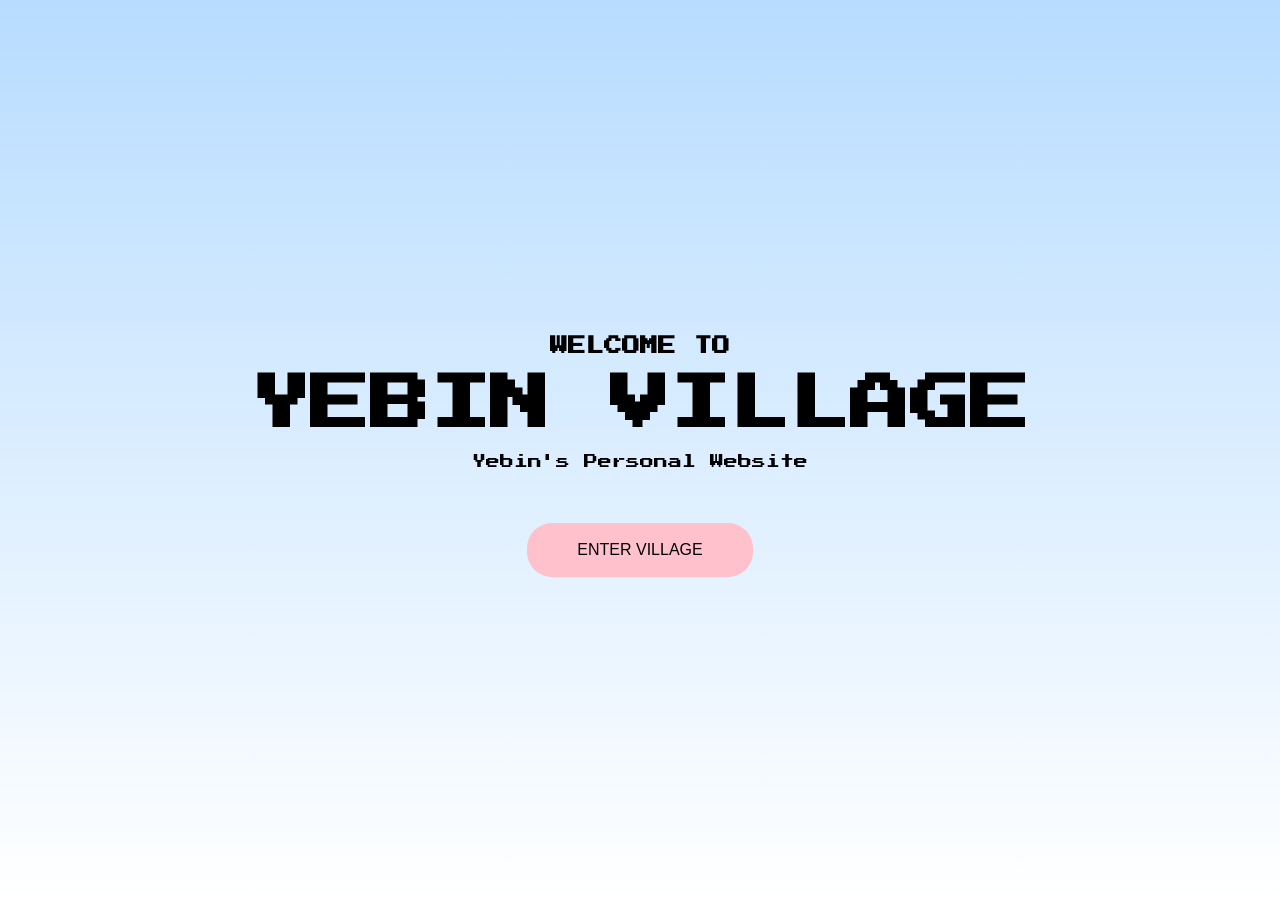
<file: index.html>
<!DOCTYPE html>
<html lang="ko">
    <head>
        <meta charset="UTF-8">
        <title>Yebin Village</title>
        <link rel="stylesheet" href="style.css">
        <link href="https://fonts.googleapis.com/css2?family=Press+Start+2P&display=swap" rel="stylesheet">
    </head>

    <body>

        <!-- START SCREEN -->
        
        <section class="start-screen" id="start">
            <h1>WELCOME TO</h1>
            <h2>YEBIN VILLAGE</h2>

            <p>Yebin's Personal Website</p>
            
            <button class="start-btn" onclick="enterVillage()">
            ENTER VILLAGE
            </button>

        </section>

        <!-- VILLAGE MAP -->

        <section class="map-section" id="map">
        
            <div class="map-all">
                <img src="images/village-map.png" alt="Yebin Village Map">
                    <a class="spot-about" href="about.html" title="About Me">About Me</a>
                    <a class="spot-photo" href="photos.html">Photo Studio</a>
                    <a class="spot-music" href="music.html">Music Shop</a>
                    <a class="spot-park" href="hobbies.html">Park(Hobbies)</a>
                    <a class="spot-mailbox" href="contact.html">MailBox</a>

                <img src="images/character.png" class="character">



                <button class="back-btn-to-start" onclick="backtomain()">
                <img src="images/EXIT.png" class="EXIT" alt="뒤로가기">
                </button>
                <button onclick="toggleSound(this)">
                    <img src="images/soundon.png" class="soundoff" alt="소리설정">
                </button>

                <audio id="bgm" src="sounds/bgm.mp3" loop></audio>

            </div>
        </section>

        <script>
            const audio = document.getElementById("bgm");
            let started = false;

            function toggleSound(button) {
                const img = button.querySelector("img");

                if (!started) {
                    audio.muted = false;
                    audio.play()
                    started=true;
                    img.src ="images/soundon.png";
                    return;
                }

                audio.muted = !audio.muted;
                img.src = audio.muted ? "images/soundoff.png" : "images/soundon.png";
            }

            function enterVillage(){
                document.getElementById("start").style.display="none";
                document.getElementById("map").style.display="flex";
                }
            
            function backtomain(){
                document.getElementById("start").style.display="flex";
                document.getElementById("map").style.display="none";
                }
            
                  // ⭐ 이거 추가
                    window.onload = function(){
                    if(window.location.hash === "#map"){
                     document.getElementById("start").style.display="none";
                        document.getElementById("map").style.display="flex";
                    }
                }

        </script>


</body>
</html>
</file>
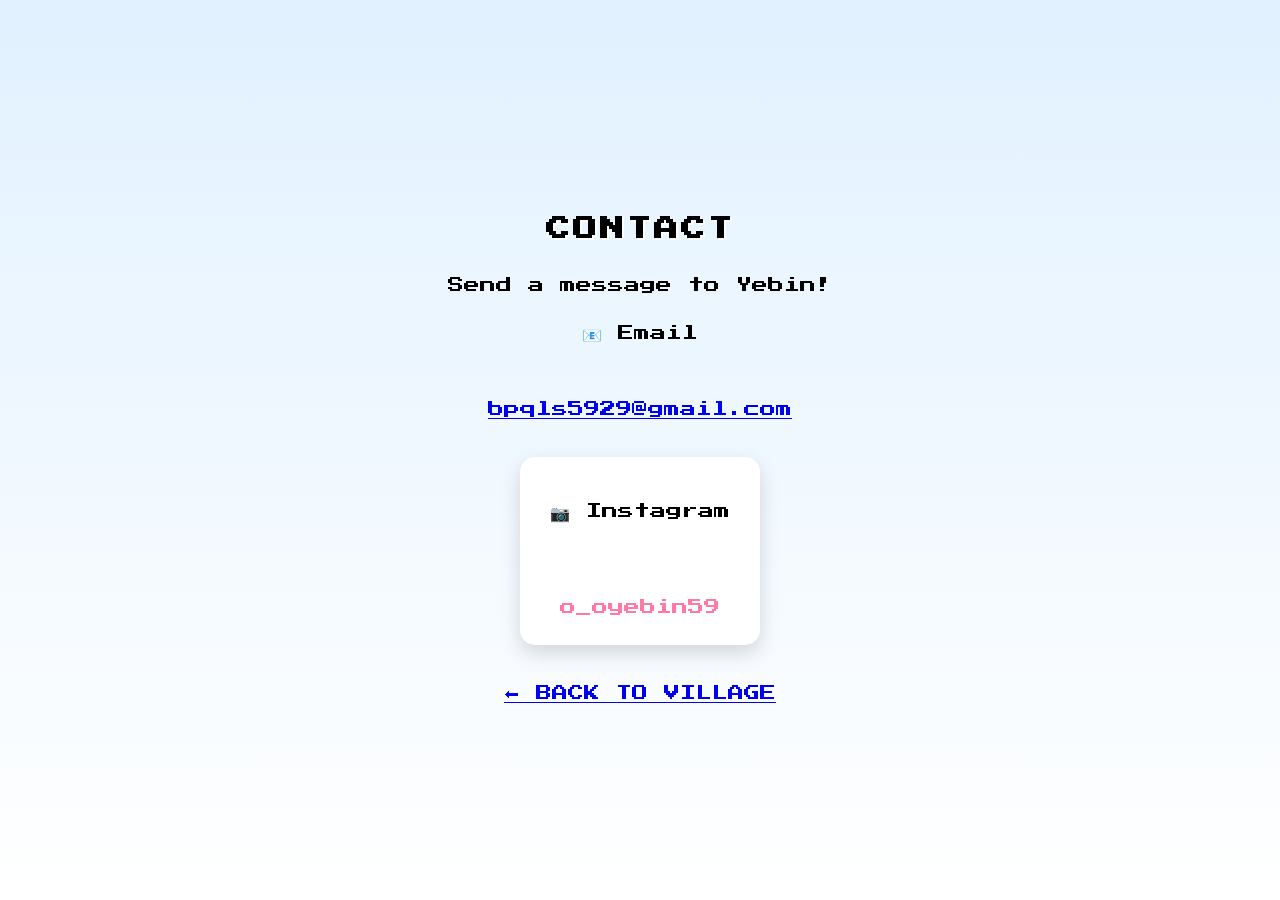
<file: contact.html>
<!DOCTYPE html>
<html lang="ko">

<head>
    <meta charset="UTF-8">
    <title>Contact</title>

    <link rel="stylesheet" href="style.css">

    <link href="https://fonts.googleapis.com/css2?family=Press+Start+2P&display=swap" rel="stylesheet">

</head>

<body>
    <section class="page">

        <h1>CONTACT</h1>

         <p>Send a message to Yebin!</p>
         <p>📧 Email</p>
            <a href="mailto:bpqls5929@gmail.com">bpqls5929@gmail.com</a>

            <div class="contact-box">


            <p>📷 Instagram</p>

            <a href=https://www.instagram.com/?hl>o_oyebin59</a>
            </div>

            <a href="index.html#map">⬅ BACK TO VILLAGE</a>
    </section>

</body>

</html>
</file>
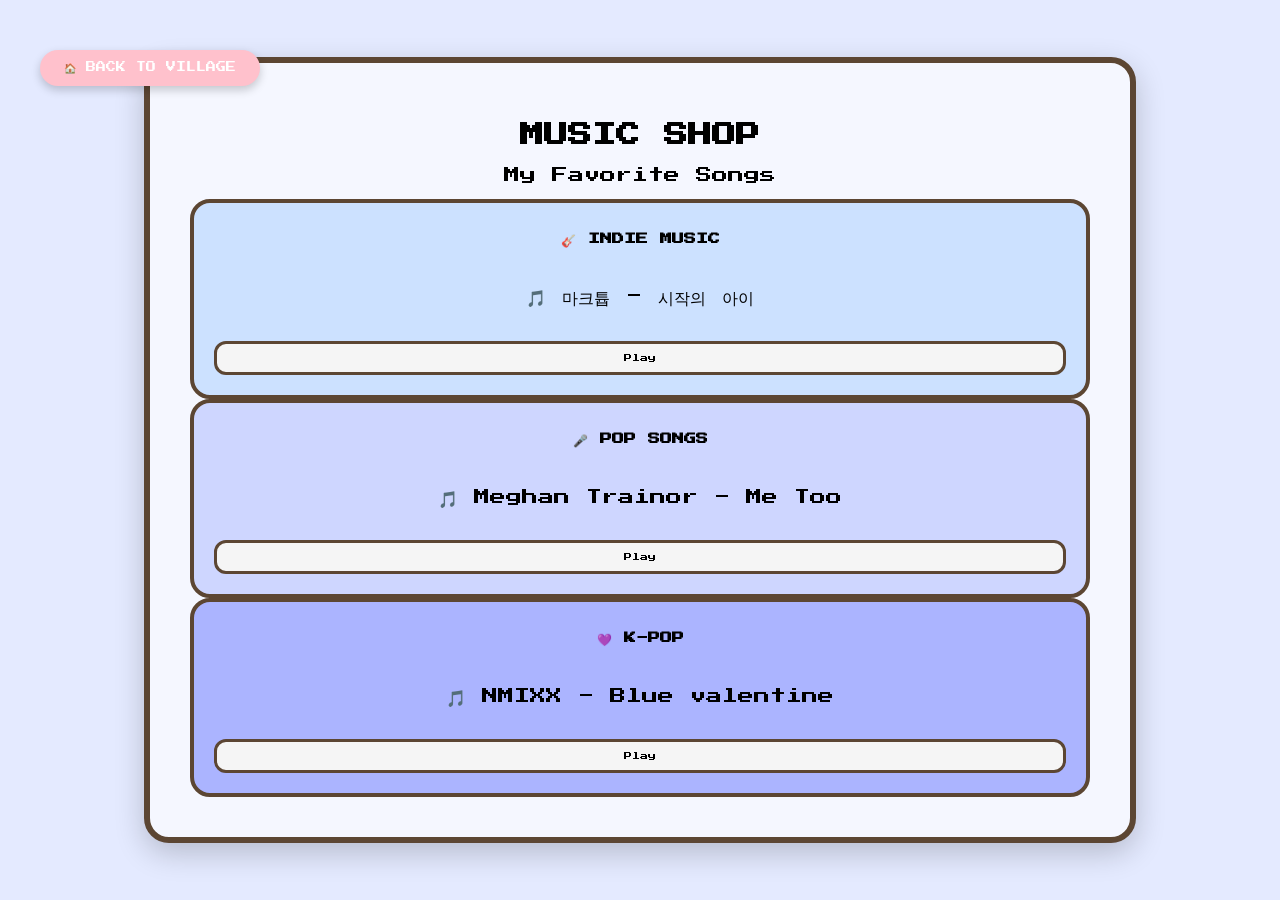
<file: music.html>
<!DOCTYPE html>
<html lang="ko">

<head>
    <meta charset="UTF-8">
    <title>Music</title>

    <link rel="stylesheet" href="style.css">

    <link href="https://fonts.googleapis.com/css2?family=Press+Start+2P&display=swap" rel="stylesheet">
    
    
</head>

    <body class="music-page">

     <!-- BACK BUTTON -->
     <a href="index.html#map" class="back-btn">🏠 BACK TO VILLAGE</a>

     <!-- MAIN CARD -->
     <section class="music-container">

        <h1>MUSIC SHOP</h1>
        
        <p>My Favorite Songs</p>
        
        <div class="music-list">

         <!-- INDIE -->
         <div class="music-box indie">
            <h2>🎸 INDIE MUSIC</h2>

            <p>🎵 마크튭 - 시작의 아이</p>
             <a href="https://www.youtube.com/watch?v=NPkMX6Bjrfg&list=RDNPkMX6Bjrfg&start_radio=1" target="_blank">Play</a>
             </div>
        
        </div>

            <!-- POP -->
        <div class="music-box pop">
                <h2>🎤 POP SONGS</h2>
                
             <p>🎵 Meghan Trainor - Me Too</p>
             <a href="https://www.youtube.com/watch?v=wCuPCs3DGsw&list=RDwCuPCs3DGsw&start_radio=1" target="_blank">Play</a>
             </div>
        
        </div>

        <!-- KPOP -->
        <div class="music-box kpop">
            <h2>💜 K-POP</h2>

            <p>🎵 NMIXX - Blue valentine</p>
            <a href="https://www.youtube.com/watch?v=STPvm_hgBsQ&list=RDSTPvm_hgBsQ&start_radio=1" target="_blank">Play</a>
            </div>
        </div>

        
        
        </section>
    </body>
</html>
</file>
<file: style.css>
body {
    margin:0;
    font-family:'Press Start 2P', cursive;
    background:linear-gradient(#e1f1ff, #ffffff);
    height:100%;
    overflow:auto;   /* ⭐ 스크롤 제거 핵심 */
}

/* START SCREEN */

.start-screen {
    height:100vh;

    display:flex;
    flex-direction:column;

    justify-content:center;
    align-items:center;

    text-align:center;

    background:linear-gradient(#b7dcff,#ffffff);

}

.start-screen h1 {
    font-size:18px;
    margin-bottom:10px;
}

.start-screen h2 {
    animation: float 2s infinite ease-in-out;
    font-size:60px;
    margin:10px;
    
    color:#000;

}

@keyframes float{
    0%{ transform:translateY(0px); }
    50%{ transform:translateY(-6px); }
    100%{ transform:translateY(0px); }
    }

.start-screen p{
    font-size:14px;
    margin-top:10px;
}

.start-btn {
    margin-top:40px;

    padding:18px 50px;

    font-size:16px;

    background:#ffc1cc;

    border:none;

    border-radius:25px;

    cursor:pointer;

    transition:0.2s;

}

.start-btn:hover {
    background:#ff9fb3;
    transform:scale(1.1);
}

/* MAP SECTION */
.map-section{
    display:none;
    justify-content:center;
    align-items:center;
    background:#f8f8f8;

}

/* MAP */

.map-all img{
    height: 100dvh;
    width: 100dvw;
    display:block;
    object-fit:contain;
    border-radius:10px;
}

.map-all {
    position: relative;
}

.spot-about{
    display: flex;
    width: fit-content;
    height: 10px;
    position: absolute;
    inset: 10% 27%;
    font-size: 10px;
    background: white;
    border-radius: 10px;
    outline: 5px solid white;
    padding: 8px;
}
.spot-photo{
    display: flex;
    width: fit-content;
    height: 10px;
    position: absolute;
    inset: 10% 42%;
    font-size: 10px;
    background: white;
    border-radius: 10px;
    outline: 5px solid white;
    padding: 8px;
}

.spot-music{
    display: flex;
    width: 100px;
    height: 10px;
    position: absolute;
    inset: 10% 54.1%;
    font-size: 10px;
    background: white;
    border-radius: 10px;
    outline: 5px solid white;
    padding: 8px;
}

.spot-park{
    display: flex;
    width: fit-content;
    height: 10px;
    position: absolute;
    inset: 58% 35.3%;
    font-size: 10px;
    background: white;
    border-radius: 10px;
    outline: 5px solid white;
    padding: 8px;
}

.spot-mailbox{
    display: flex;
    width: fit-content;
    height: 10px;
    position: absolute;
    inset: 48% 56.4%;
    font-size: 10px;
    background: white;
    border-radius: 10px;
    outline: 5px solid white;
    padding: 8px;
}

.map-ui{
    position:absolute;
    bottom:20px;
    right:20px;

    display:flex;
    gap:10px;
}

.map-ui button{
    padding:10px 20px;
    border-radius:20px;
    border:none;

    background:#fff;
    cursor:pointer;
}

.character{

    position:absolute;
    bottom:-29%;
    left:47.5%;
    
    width:12%;
    max-width: 120px;
    
    animation: walk 1.5s infinite;
    
    filter: drop-shadow(0 3px 6px rgba(0,0,0,0.3));
    }

    @keyframes walk{

        0%{transform:translateY(0px);}
        50%{transform:translateY(-4px);}
        100%{transform:translateY(0px);}
        
        }

.EXIT{
    position:absolute;
    bottom:-41%;
    right: 31%;
    max-width: 80px;
}


.EXIT:hover{
    transform:scale(1.04);
}

.soundoff{
    position:absolute;
    bottom:-43%;
    right: 47%;
    max-width: 70px;
}


.soundoff:hover{
    transform:scale(1.04);
}


/* SPOTS */

.spot{
    position:absolute;

    background:white;

    padding:8px 14px;

    border-radius:20px;

    font-size:10px;

    cursor:pointer;

    transition:0.25s;

    box-shadow:0 3px 6px rgba(0,0,0,0.2);

    transition:0.2s;
    
}

   

/* hover 효과 */

.spot:hover{
    transform:scale(1.15);
    background:#ffd6e0;
    opacity:1;
    box-shadow:0 6px 20px rgba(0,0,0,0.2);
}

/* 위치 (예시) */

.about{
    top:12%;
    left:2%;
}

.photo{
    top:12%;
    left:30%;
}

.music{
    top:12%;
    left:50%;
}

.park{
    top:42%;
    left:20%;      
}

.mailbox{
    top:42%;
    left:47%;
}

.gallery img{ 
    width:250px; 
    height:250px; 
    object-fit:cover; 
    border-radius:12px; 
    box-shadow:0 8px 20px rgba(0,0,0,0.15); 
    transition:0.3s; 
} 

.gallery img:hover{ 
    transform:scale(1.08); 
}

/* 페이지 스타일 */
.page{
    height:100vh;
    overflow:hidden;

    display:flex;
    flex-direction:column;
    
    justify-content:center;
    align-items:center;
    
    text-align:center;
/* 
    padding-bottom:80px;

     */
}

.page h1{

    letter-spacing:3px;
    
    text-shadow:2px 2px 0px #ffffff;
    
    }

.contact-box{
    margin-top:40px;

    display:flex;
    flex-direction:column;

    gap:20px;

    background:white;

    padding:30px;

    border-radius:15px;

    box-shadow:0 8px 20px rgba(0,0,0,0.15);

}

.contact-box a{
    text-decoration:none;

    color:#ff7aa2;
}

.contact-box a:hover{
    text-decoration:underline;
    
}

.music-list{
    margin-top:10px;


    display:flex;
    flex-direction:column;

    gap:20px;
}

.song{
    transition:0.3s;

    display:flex;

    justify-content:space-between;

    align-items:center;

    background:white;

    padding:10px;

    border-radius:12px;

    box-shadow:0 6px 15px rgba(0,0,0,0.15);

}

.song a{
    display:flex;

    justify-content:space-between;

    align-items:center;

    background:#e0e0ff;

    padding:8px 16px;

    border-radius:12px;

    border:2px solid #6c63ff;

    color:#3f3fff;

    font-weight:bold;

    transition:0.2s;

    box-shadow:0 6px 15px rgba(0,0,0,0.15);

}

.song a:hover{
    transform:translateY(-5px) scale(1.03);

    box-shadow:0 12px 25px rgba(0,0,0,0.2);

    background:#ffb6c1;
}

.page a{

    margin-top:40px;
    
    display:inline-block;
    
}

.page h1{

    letter-spacing:3px;
    
    text-shadow:2px 2px 0px #ffffff;
    
}

.back-btn{

    margin-top:20px;
    
    color:#6c63ff;
    
    text-decoration:none;

    font-size:14px;
    
    transition:0.2s;
    
    display:inline-block;
}

.back-btn:hover{

    transform:translateX(-5px);

    color:#ff7aa2;

}

.about-flex{
    display:flex;
    align-items:center;
    justify-content:space-between;
    gap:20px;
}

.about-text{
    flex:1;
}

.about-img{
    width:130px;   /* ⭐ 적당한 크기 */
    height:auto;
    border-radius:12px;
    margin-left:20px;   /* ⭐ 텍스트랑 거리 */
}

.about-page{
    background:#fff5e9;
    height:100vh;
    overflow:hidden;

    display:flex;
    flex-direction:column;
    align-items:center;
    justify-content:center;
}

/* 뒤로가기 버튼 */

.back-btn{
    position:absolute;
    top:30px;
    left:40px;

    background:#ffc1cc;
    padding:12px 24px;

    border-radius:20px;
    text-decoration:none;

    font-size:10px;
    color:#fff;

    box-shadow:0 4px 10px rgba(0,0,0,0.2);

    transition:0.2s;
}

.back-btn:hover{
    background:#ff9fb3;
    transform:scale(1.05);
}

/* 메인 카드 */

.about-container{
    width:700px;
    background:#fffcf9;

    border-radius:25px;
    border:6px solid #5c4633;

    padding:40px;

    text-align:center;

    box-shadow:0 10px 30px rgba(0,0,0,0.2);
}

/* 제목 */

.about-container h1{
    font-size:24px;
    margin-bottom:15px;
}

/* 박스 */

.about-box{
    font-family: 'Pretendard', sans-serif;
    background:#ffe6cf;

    border-radius:20px;
    border:4px solid #5c4633;

    padding:20px;
    margin-bottom:20px;

    text-align:left;
}

/* 섹션 제목 */

.title{
    font-weight:bold;
    margin-bottom:10px;
}

/* 리스트 */

.about-box ul{
    list-style:none;
    padding:0;
}

.about-box li{
    margin-bottom:5px;
}


/* MUSIC PAGE */

.music-page{
    background:#e4eaff;
    height:100vh;
    overflow:hidden;

    display:flex;
    justify-content:center;
    align-items:center;
}

/* 메인 카드 */

.music-container{
    width:900px;
    background:#f5f7ff;

    border-radius:25px;
    border:6px solid #5c4633;

    padding:40px;
    text-align:center;

    box-shadow:0 10px 30px rgba(0,0,0,0.2);
}

/* 제목 */

.music-container h1{
    font-size:24px;
}

.subtitle{
    font-size:10px;
    margin:10px 0 30px;
}

/* 3칸 레이아웃 */

.music-grid{
    display:flex;
    gap:20px;
}

/* 박스 */

.music-box{
    flex:2;
    padding:20px;

    border-radius:20px;
    border:4px solid #5c4633;

    display:flex;
    flex-direction:column;
    gap:15px;
}

/* 색상 */

.indie{
    background:#cce1ff;
}

.pop{
    background:#ced6ff;
}

.kpop{
    background:#abb4ff;
}

/* 제목 */

.music-box h2{
    font-size:12px;
}

/* 버튼 */

.music-box a{
    text-decoration:none;

    background:#f5f5f5;
    border:3px solid #5c4633;

    border-radius:12px;
    padding:10px;

    font-size:8px;
    color:black;

    transition:0.2s;
}

.music-box a:hover{
    transform:translateY(-3px);
    background:#ffd6e0;
}


/* HOBBIES PAGE */

.hobbies-page{
    background:#dfe8dc;
    height:100vh;
    overflow:hidden;

    display:flex;
    justify-content:center;
    align-items:center;
}

/* 메인 카드 */

.hobbies-container{
    width:900px;
    background:#f5f5f5;

    border-radius:25px;
    border:6px solid #4b7a42;

    padding:40px;
    text-align:center;

    box-shadow:0 10px 30px rgba(0,0,0,0.2);
}

/* 제목 */

.hobbies-container h1{
    font-size:24px;
}

.subtitle{
    font-size:10px;
    margin:10px 0 30px;
    color:#4b7a42;
}

/* 그리드 */

.hobby-grid{
    display:grid;
    grid-template-columns:1fr 1fr;
    gap:20px;
}

/* 박스 */
.hobby-box p{
    font-family: 'Pretendard', sans-serif;  /* ⭐ 핵심 */
    font-size:12px !important;
    line-height:1.7;
}
.subtitle{
    font-family: 'Pretendard', sans-serif;
    font-size:13px;   /* ⭐ 11 → 13 */
}

.hobby-box{
    background:#ffffff;

    border-radius:20px;
    border:4px solid #4b7a42;

    padding:5px;

    text-align:center;
}

/* 넓은 박스 (추가된 부분) */

.hobby-box.wide{
    grid-column:span 2;
}

/* 아이콘 */

.icon{
    width:60px;
    height:60px;

    margin:0 auto 10px;

    border-radius:50%;

    display:flex;
    justify-content:center;
    align-items:center;

    font-size:24px;
}

/* 색상 */

.pink{ background:#e9b6c0; }
.yellow{ background:#f2d3a2; }
.green{ background:#cdded6; }
.purple{ background:#d6c8f0; }
.blue{ background:#bcd7f0; }

/* 텍스트 */

.hobby-box h2{
    font-size:12px;
    margin-bottom:10px;
}

.hobby-box p{
    font-size:10px;
    line-height:1.6;
}

/* PHOTOS PAGE */

.photos-page .page{
    display:block;   /* ⭐ flex 제거 */
}

.photos-page{
    min-height:100vh;   /* ⭐ height → min-height */
    padding:10px 0;     /* ⭐ 위아래 여백 추가 */
    
    display:flex;
    flex-direction:column;
    justify-content:flex-start;
    align-items:center;
}

.photo-grid{
    display:grid !important;   /* ⭐ 강제 적용 */
    grid-template-columns:repeat(3, 250px);
    gap:20px;
    justify-content:center;  /* ⭐ 핵심 */
    width:100%;
}


/* 카드 */

.photo-card{
    background:#ddd;
    border-radius:20px;
    border:4px solid #5c4633;
    width:240px;              /* ⭐ 살짝 키움 */
    height:280px;             /* ⭐ 높이 강제 */
    overflow:hidden;
    aspect-ratio:3/2;
}

.photos-container{
    width:900px;
    margin:0 auto;   /* ⭐ 가운데 정렬 */
}

/* 이미지 */

.photo-card img{
    width:100%;
    height:75%;   /* ⭐ 작게 핵심 */
    object-fit:cover;
}

/* 라벨 */

.photo-label{
    background:#e8d8c8;
    padding:10px;

    font-size:10px;
    text-align:center;

    height:20%;
    display:flex;
    flex-direction:column;
    justify-content:center;
}

.photo-label .desc{
    font-family: 'Pretendard', sans-serif;  /* ⭐ 핵심 */
    font-size:12px;
    line-height:1.5;
}

.no-label .photo-label{
    display:none;
}

.no-label img{
    height:100%;   /* ⭐ 이미지가 꽉 차게 */
}

.photo-card:hover{
    transform:translateY(-5px);
    transition:0.2s;
}

.profile-section{
     position:absolute;
    top:120px;
    right:80px;
    display:flex;
    align-items:center;
    justify-content:center;
    gap:30px;

    margin:20px 0 30px;
}

/* 동그라미 프로필 */

.profile-img{
    width:240px;
    height:240px;

    border-radius:50%;
    object-fit:cover;

    border:5px solid #5c4633;
}

/* 말풍선 */

.speech-bubble{
    font-family: 'Pretendard', sans-serif;  /* ⭐ */
    font-size:12px;
    line-height:1.5;
    position:relative;

    background:#ffffff;
    padding:20px;

    border-radius:20px;
    border:4px solid #5c4633;

    font-size:12px;
    line-height:1.6;

    max-width:300px;
}

/* 말풍선 꼬리 */

.speech-bubble::after{
    content:"";
    position:absolute;

    left:-15px;
    top:30px;

    width:0;
    height:0;

    border-top:10px solid transparent;
    border-bottom:10px solid transparent;
    border-right:15px solid #5c4633;
}
</file>
